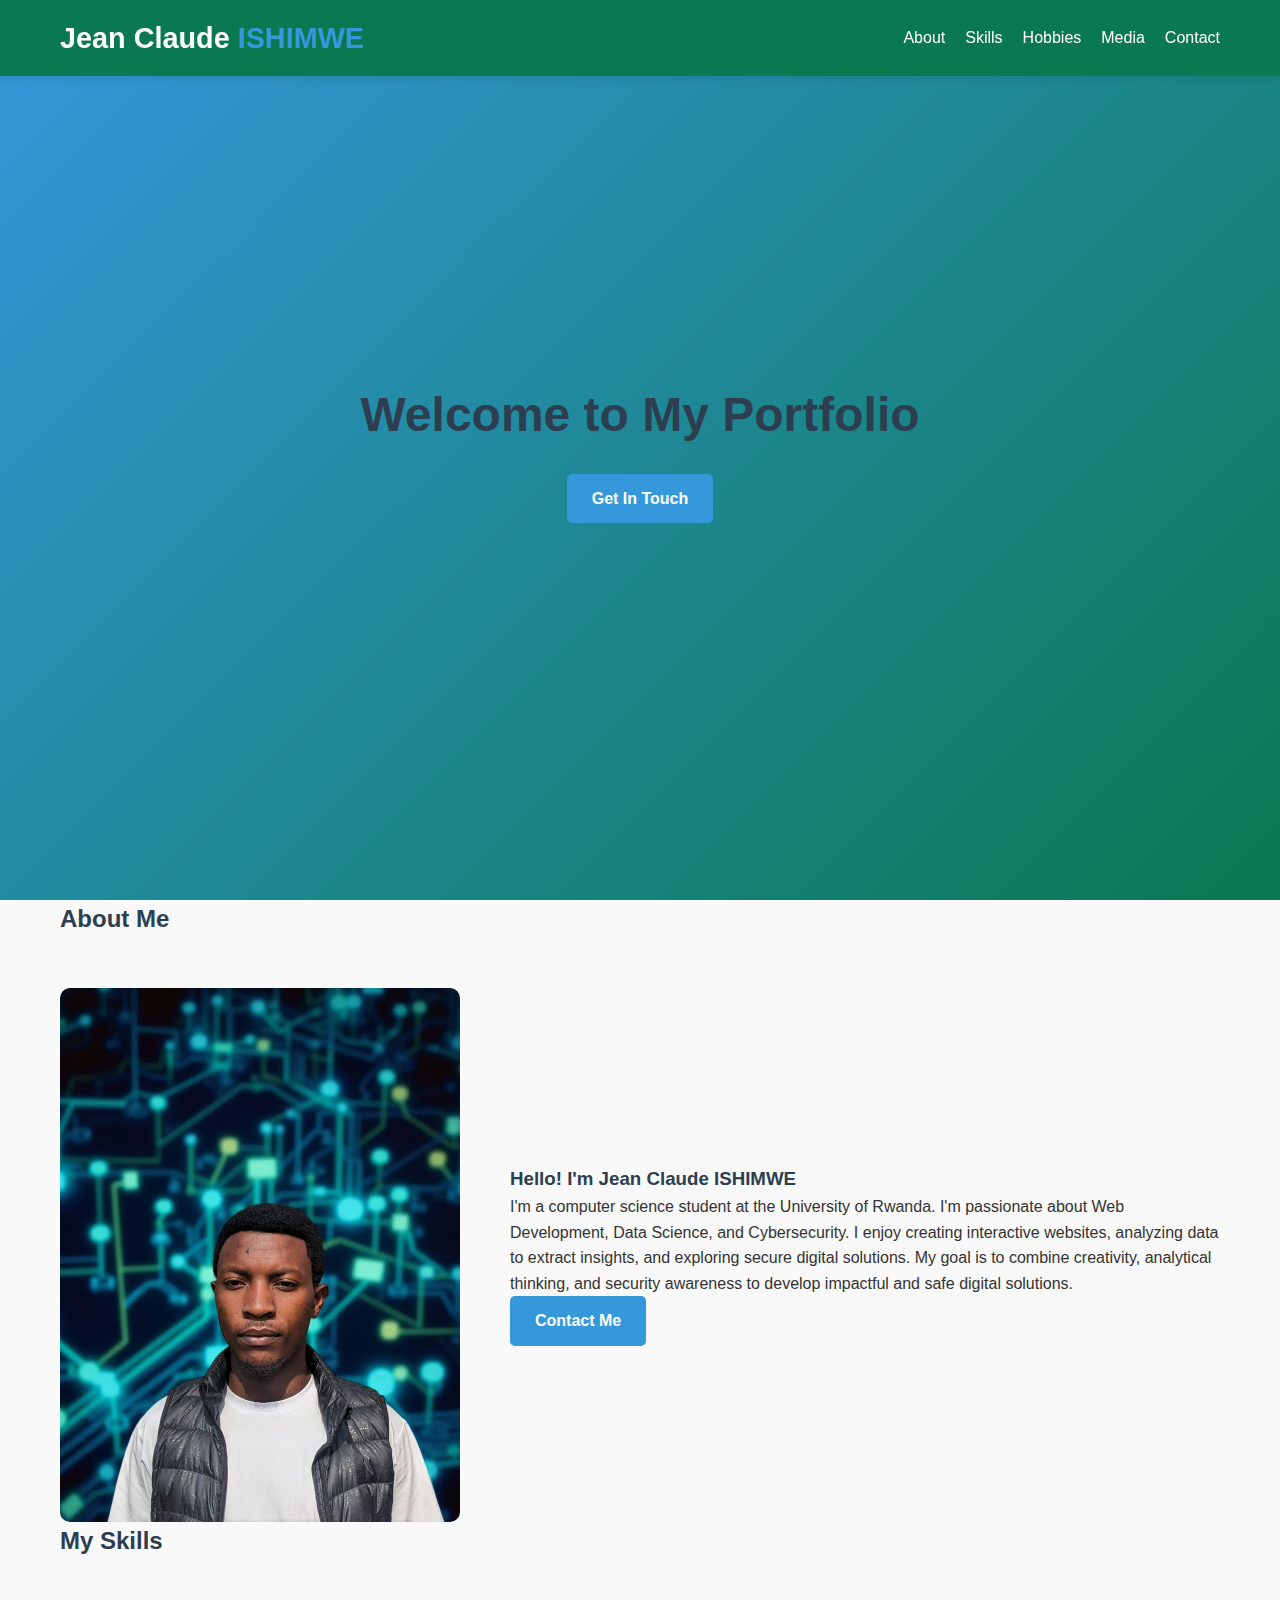
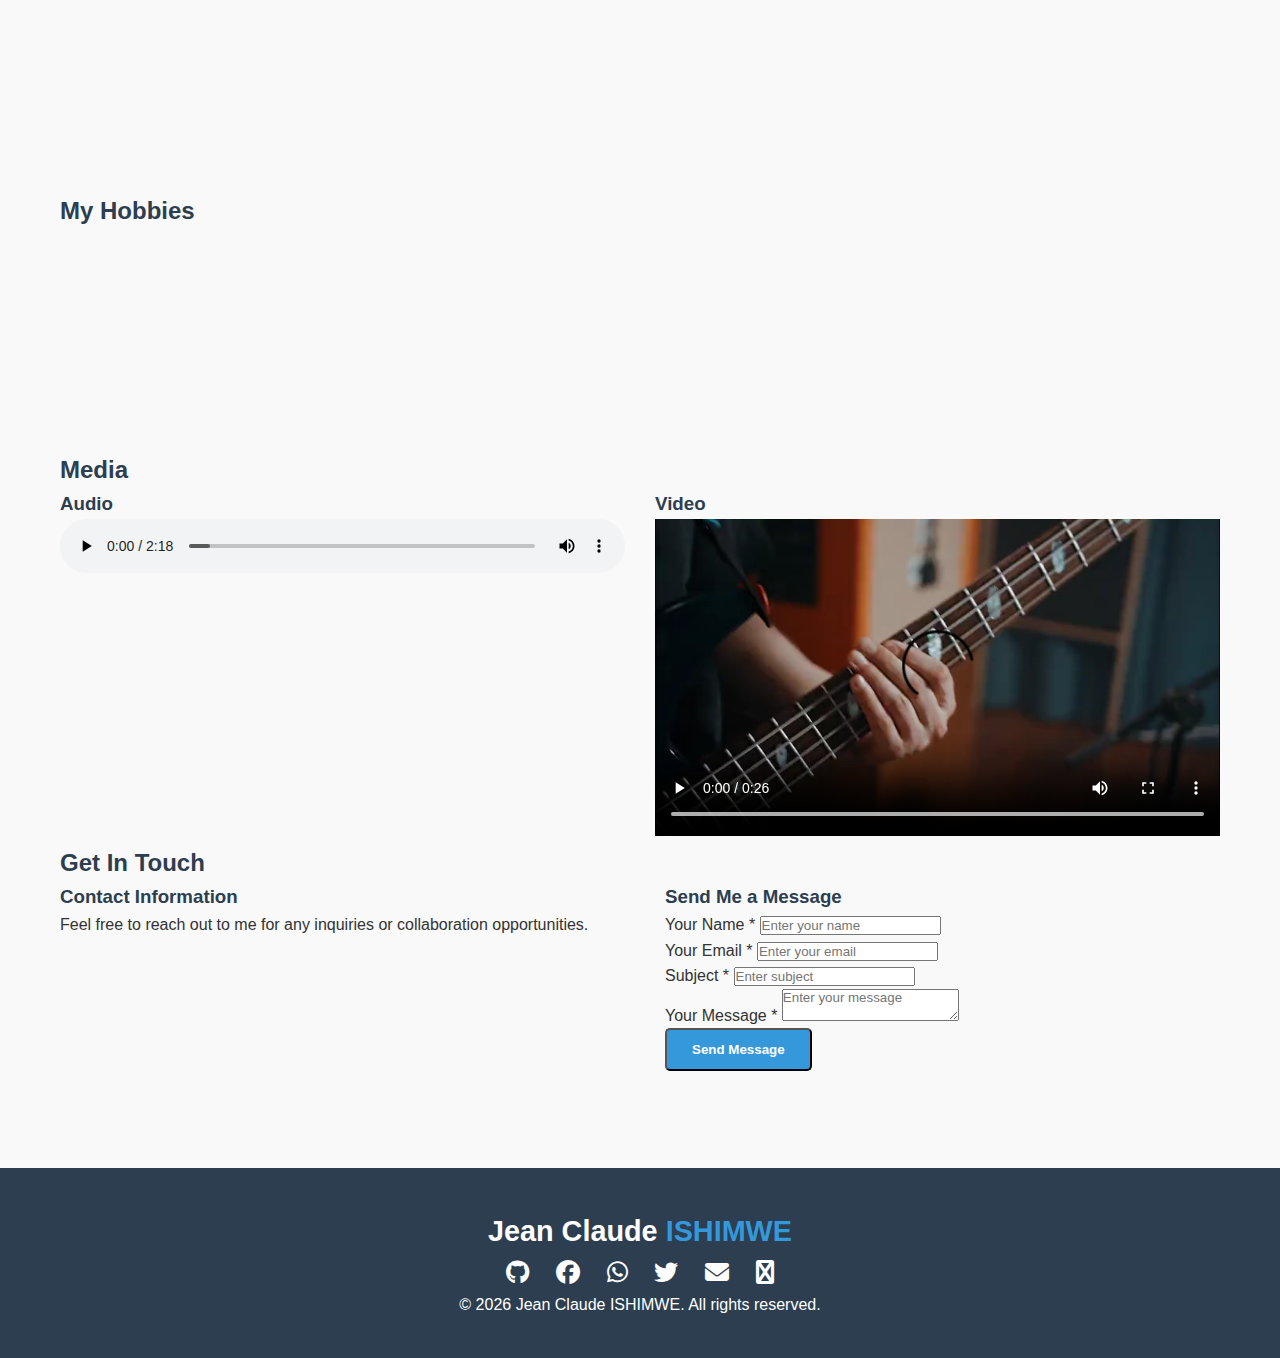
<file: index.html>
<!DOCTYPE html>
<html lang="en">
<head>
    <meta charset="UTF-8">
    <meta name="viewport" content="width=device-width, initial-scale=1.0">
    <meta name="description" content="Jean Claude ISHIMWE - Computer Science Student Portfolio specializing in Web Development, Data Science, and Cybersecurity">
    <title>Jean Claude ISHIMWE | Portfolio</title>
    <link rel="stylesheet" href="https://cdnjs.cloudflare.com/ajax/libs/font-awesome/6.4.0/css/all.min.css">
    <link rel="stylesheet" href="styles.css">
</head>
<body>
    <!-- Skip to main content for accessibility -->
    <a href="#main-content" class="skip-link">Skip to main content</a>

    <!-- Header & Navigation -->
    <header role="banner">
        <div class="container">
            <nav role="navigation" aria-label="Main navigation">
                <a href="#" class="logo" aria-label="Jean Claude ISHIMWE Home">
                    Jean Claude<span> ISHIMWE</span>
                </a>
                <button class="mobile-menu-toggle" aria-label="Toggle mobile menu" aria-expanded="false">
                    <span class="hamburger"></span>
                    <span class="hamburger"></span>
                    <span class="hamburger"></span>
                </button>
                <ul class="nav-links">
                    <li><a href="#about">About</a></li>
                    <li><a href="#skills">Skills</a></li>
                    <li><a href="#hobbies">Hobbies</a></li>
                    <li><a href="#media">Media</a></li>
                    <li><a href="#contact">Contact</a></li>
                </ul>
            </nav>
        </div>
    </header>

    <main id="main-content">
        <!-- Hero Section -->
        <section id="hero" class="hero">
            <div class="container">
                <div class="hero-content">
                    <h1 class="fade-in">Welcome to My Portfolio</h1>
                    <p class="fade-in-delay">Computer Science Student | Web Developer | Data Enthusiast</p>
                    <a href="#contact" class="btn fade-in-delay-2">Get In Touch</a>
                </div>
            </div>
        </section>

        <!-- About Section -->
        <section id="about">
            <div class="container">
                <h2>About Me</h2>
                <div class="about-content">
                    <div class="about-img">
                        <img src="images/Claude.png" alt="Jean Claude ISHIMWE portrait" loading="lazy">
                    </div>
                    <div class="about-text">
                        <h3>Hello! I'm Jean Claude ISHIMWE</h3>
                        <p>I'm a computer science student at the University of Rwanda. I'm passionate 
                            about Web Development, Data Science, and Cybersecurity. I enjoy creating 
                            interactive websites, analyzing data to extract insights, and exploring 
                            secure digital solutions. My goal is to combine creativity, analytical thinking, 
                            and security awareness to develop impactful and safe digital solutions.
                        </p>
                        <a href="#contact" class="btn">Contact Me</a>
                    </div>
                </div>
            </div>
        </section>

        <!-- Skills Section -->
        <section class="skills" id="skills">
            <div class="container">
                <h2>My Skills</h2>
                <div class="skills-container">
                    <article class="skill-category">
                        <h3><i class="fas fa-code" aria-hidden="true"></i> Software Development</h3>
                       <div class="skill-item">
                            <div class="skill-name">
                                <span>HTML & CSS</span>
                                <span class="skill-percentage">75%</span>
                            </div>
                            <div class="skill-bar" role="progressbar" aria-valuenow="75" aria-valuemin="0" aria-valuemax="100" aria-label="HTML & CSS proficiency 75%">
                                <div class="skill-level" data-level="75" style="width: 75%;"></div>
                            </div>
                        </div>
                        <div class="skill-item">
                            <div class="skill-name">
                                <span>JavaScript</span>
                                <span class="skill-percentage">68%</span>
                            </div>
                            <div class="skill-bar" role="progressbar" aria-valuenow="68" aria-valuemin="0" aria-valuemax="100" aria-label="JavaScript proficiency 50%">
                                <div class="skill-level" data-level="68" style="width: 68%;"></div>
                            </div>
                        </div>
                        <div class="skill-item">
                            <div class="skill-name">
                                <span>Python</span>
                                <span class="skill-percentage">65%</span>
                            </div>
                            <div class="skill-bar" role="progressbar" aria-valuenow="65" aria-valuemin="0" aria-valuemax="100" aria-label="Python proficiency 60%">
                                <div class="skill-level" data-level="65" style="width: 65%;"></div>
                            </div>
                        </div>
                        <div class="skill-item">
                            <div class="skill-name">
                                <span>React.js</span>
                                <span class="skill-percentage">55%</span>
                            </div>
                            <div class="skill-bar" role="progressbar" aria-valuenow="55" aria-valuemin="0" aria-valuemax="100" aria-label="React.js proficiency 55%">
                                <div class="skill-level" data-level="45" style="width: 55%;"></div>
                            </div>
                        </div>
                    </article>
                    <article class="skill-category">
                        <h3><i class="fas fa-tools" aria-hidden="true"></i> Tools & Others</h3>
                        <div class="skill-item">
                            <div class="skill-name">
                                <span>VS Code</span>
                                <span class="skill-percentage">85%</span>
                            </div>
                            <div class="skill-bar" role="progressbar" aria-valuenow="85" aria-valuemin="0" aria-valuemax="100" aria-label="Figma proficiency 85%">
                                <div class="skill-level" data-level="85" style="width: 85%;"></div>
                            </div>
                        </div>
                        <div class="skill-item">
                            <div class="skill-name">
                                <span>Git</span>
                                <span class="skill-percentage">60%</span>
                            </div>
                            <div class="skill-bar" role="progressbar" aria-valuenow="60" aria-valuemin="0" aria-valuemax="100" aria-label="Git proficiency 60%">
                                <div class="skill-level" data-level="60" style="width: 60%;"></div>
                            </div>
                        </div>
                        <div class="skill-item">
                            <div class="skill-name">
                                <span>Jupyter notebook</span>
                                <span class="skill-percentage">65%</span>
                            </div>
                            <div class="skill-bar" role="progressbar" aria-valuenow="65" aria-valuemin="0" aria-valuemax="100" aria-label="Figma proficiency 85%">
                                <div class="skill-level" data-level="65" style="width: 65%;"></div>
                            </div>
                        </div>
                        <div class="skill-item">
                            <div class="skill-name">
                                <span>ChatGPT & Claude</span>
                                <span class="skill-percentage">90%</span>
                            </div>
                            <div class="skill-bar" role="progressbar" aria-valuenow="80" aria-valuemin="0" aria-valuemax="100" aria-label="ChatGPT proficiency 80%">
                                <div class="skill-level" data-level="90" style="width: 90%;"></div>
                            </div>
                        </div>
                    </article>
                </div>
            </div>
        </section>

        <!-- Hobbies Section -->
        <section id="hobbies">
            <div class="container">
                <h2>My Hobbies</h2>
                <div class="hobbies-grid">
                    <article class="hobby-item">
                        <div class="hobby-img">
                            <img src="images/coding.webp" alt="Coding illustration" loading="lazy">
                        </div>
                        <h3>Coding</h3>
                    </article>

                    <article class="hobby-item">
                        <div class="hobby-img">
                            <img src="images/football.jpg" alt="Football illustration" loading="lazy">
                        </div>
                        <h3>Football</h3>
                    </article>

                    <article class="hobby-item">
                        <div class="hobby-img">
                            <img src="images/swimming.jpg" alt="Swimming illustration" loading="lazy">
                        </div>
                        <h3>Swimming</h3>
                    </article>

                    <article class="hobby-item">
                        <div class="hobby-img">
                            <img src="images/singing.webp" alt="Singing illustration" loading="lazy">
                        </div>
                        <h3>Singing</h3>
                    </article>
                </div>
            </div>
        </section>

        <!-- Media Section -->
        <section id="media" class="media-section">
            <div class="container">
                <h2>Media</h2>
                <div class="my-media">
                    <div class="media-item">
                        <h3>Audio</h3>
                        <audio controls aria-label="Audio track">
                            <source src="media/track.mp3" type="audio/mpeg">
                            Your browser does not support the audio element.
                        </audio>
                    </div>

                    <div class="media-item">
                        <h3>Video</h3>
                        <video controls aria-label="Video content">
                            <source src="media/performance1.mp4" type="video/mp4">
                            Your browser does not support the video element.
                        </video>
                    </div>
                </div>
            </div>
        </section>

        <!-- Contact Section -->
        <section class="contact" id="contact">
            <div class="container">
                <h2>Get In Touch</h2>
                <div class="contact-container">
                    <div class="contact-info">
                        <h3>Contact Information</h3>
                        <p>Feel free to reach out to me for any inquiries or collaboration opportunities.</p>
                        <div class="contact-item">
                            <div class="contact-icon">
                                <i class="fas fa-map-marker-alt" aria-hidden="true"></i>
                            </div>
                            <div>
                                <h4>Location</h4>
                                <p>Kigali, Rwanda</p>
                            </div>
                        </div>
                        <div class="contact-item">
                            <div class="contact-icon">
                                <i class="fas fa-envelope" aria-hidden="true"></i>
                            </div>
                            <div>
                                <h4>Email</h4>
                                <p><a href="mailto:claudeish88@gmail.com">claudeish88@gmail.com</a></p>
                            </div>
                        </div>
                        <div class="contact-item">
                            <div class="contact-icon">
                                <i class="fas fa-phone" aria-hidden="true"></i>
                            </div>
                            <div>
                                <h4>Phone</h4>
                                <p><a href="tel:+250783326529">+250 783 326 529</a></p>
                            </div>
                        </div>
                    </div>
                    <div class="contact-form">
                        <h3>Send Me a Message</h3>
                        <form id="contactForm" novalidate>
                            <div class="form-group">
                                <label for="name">Your Name <span class="required">*</span></label>
                                <input type="text" id="name" name="name" class="form-control" placeholder="Enter your name" required aria-required="true">
                                <span class="error-message" role="alert"></span>
                            </div>
                            <div class="form-group">
                                <label for="email">Your Email <span class="required">*</span></label>
                                <input type="email" id="email" name="email" class="form-control" placeholder="Enter your email" required aria-required="true">
                                <span class="error-message" role="alert"></span>
                            </div>
                            <div class="form-group">
                                <label for="subject">Subject <span class="required">*</span></label>
                                <input type="text" id="subject" name="subject" class="form-control" placeholder="Enter subject" required aria-required="true">
                                <span class="error-message" role="alert"></span>
                            </div>
                            <div class="form-group">
                                <label for="message">Your Message <span class="required">*</span></label>
                                <textarea id="message" name="message" class="form-control" placeholder="Enter your message" required aria-required="true"></textarea>
                                <span class="error-message" role="alert"></span>
                            </div>
                            <button type="submit" class="btn">Send Message</button>
                        </form>
                        <div id="formSuccess" class="success-message" role="alert" aria-live="polite"></div>
                    </div>
                </div>
            </div>
        </section>
    </main>

    <!-- Footer -->
    <footer role="contentinfo">
        <div class="container">
            <div class="footer-content">
                <div class="logo">Jean Claude <span>ISHIMWE</span></div>
                <div class="social-links" role="navigation" aria-label="Social media links">
                    <a href="https://github.com/Tech2024ish" target="_blank" rel="noopener noreferrer" aria-label="GitHub profile">
                        <i class="fab fa-github" aria-hidden="true"></i>
                    </a>
                    <a href="https://www.facebook.com/profile.php?id=100091931860888" target="_blank" rel="noopener noreferrer" aria-label="Facebook profile">
                        <i class="fab fa-facebook" aria-hidden="true"></i>
                    </a>
                    <a href="https://wa.me/250783326529" target="_blank" rel="noopener noreferrer" aria-label="WhatsApp contact">
                        <i class="fab fa-whatsapp" aria-hidden="true"></i>
                                            </a>
                    <a href="https://twitter.com/JeanClaude07833" target="_blank" rel="noopener noreferrer" aria-label="Twitter profile">
                        <i class="fab fa-twitter" aria-hidden="true"></i>
                    </a>
                    <a href="mailto:ishclaude88@gmail.com" aria-label="Send email">
                        <i class="fas fa-envelope" aria-hidden="true"></i>
                    </a>
                    <a href="https://www.linkedin.com/in/ishimwe-jean-claude-goslish" target="_blank" taria-label="LinkedIn profile">
                        <i class="fas fa-linkedin" aria-hidden="true"></i>
                    </a>
                </div>
            </div>
            <div class="copyright">
                <p>&copy; <span id="currentYear"></span> Jean Claude ISHIMWE. All rights reserved.</p>
            </div>
        </div>
    </footer>

    <!-- Scroll to Top Button -->
    <button id="scrollToTop" class="scroll-to-top" aria-label="Scroll to top">
        <i class="fas fa-arrow-up" aria-hidden="true"></i>
    </button>

    <script src="script.js"></script>
</body>
</html>
</file>
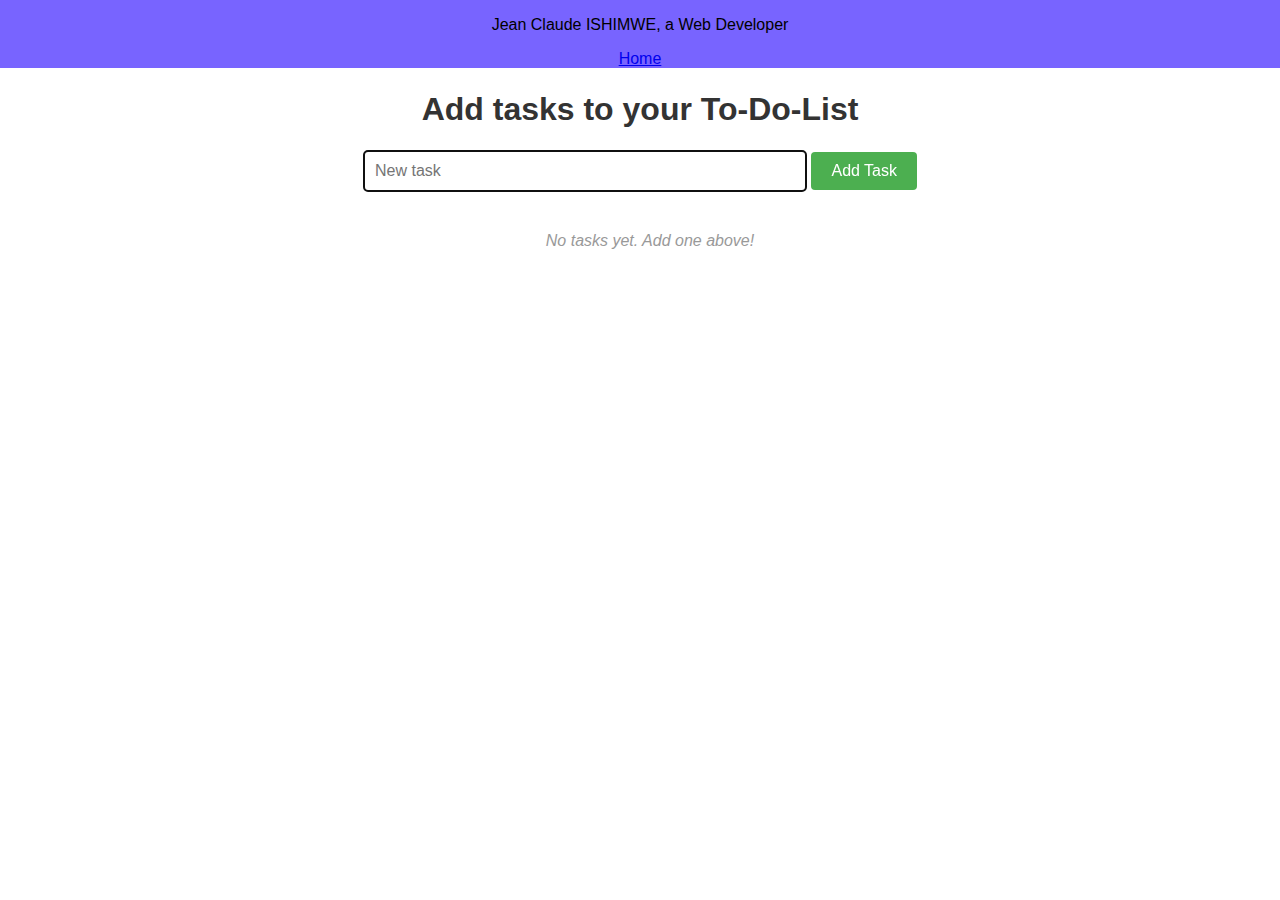
<file: to-do-list.html>
<!DOCTYPE html>
<html>
<head>
    <title>Tasks</title>
    <style>
        body {
            font-family: Arial, sans-serif;
            max-width: 600px;
            margin: 50px auto;
            padding: 20px;
            text-align: center;
        }

        #my-header{
            position: fixed;
            background-color: rgb(120,100,255);
            text-align: top;
            z-index: 1000;
            top: 0;
            left: 0;
            width: 100%;
        }
        #my-header nav{
            direction: none;
        }
        h1 {
            color: #333;
        }
        form {
            margin-bottom: 20px;
        }
        input[type="text"] {
            padding: 10px;
            width: 70%;
            font-size: 16px;
            border: 2px solid #ddd;
            border-radius: 4px;
        }
        input[type="submit"] {
            padding: 10px 20px;
            font-size: 16px;
            background-color: #4CAF50;
            color: white;
            border: none;
            border-radius: 4px;
            cursor: pointer;
        }
        input[type="submit"]:hover {
            background-color: #45a049;
        }
        ol {
            padding-left: 20px;
        }
        .task-item {
            background-color: #f9f9f9;
            padding: 12px;
            margin-bottom: 8px;
            border-radius: 4px;
            display: flex;
            justify-content: space-between;
            align-items: center;
            border-left: 4px solid #4CAF50;
        }
        .delete-btn {
            background-color: #f44336;
            color: white;
            border: none;
            padding: 6px 12px;
            border-radius: 4px;
            cursor: pointer;
            font-size: 14px;
        }
        .delete-btn:hover {
            background-color: #da190b;
        }
        .empty-message {
            color: #999;
            font-style: italic;
            text-align: center;
            padding: 20px;
        }
    </style>
</head>
<body>
    <header id="my-header">
        <p>Jean Claude <span>ISHIMWE,</span> a Web Developer</p>
        <nav>
            <a href="index.html">Home</a>
        </nav>
    </header>
    <h1>Add tasks to your To-Do-List</h1>

    <form id="task-form">
        <input type="text" name="task" id="task" placeholder="New task" autofocus>
        <input type="submit" value="Add Task">
    </form>

    <ol id="task-list"></ol>

    <script>
        document.addEventListener('DOMContentLoaded', function() {
            const form = document.querySelector('#task-form');
            const taskInput = document.querySelector('#task');
            const taskList = document.querySelector('#task-list');
            
            // Load tasks from localStorage
            let tasks = JSON.parse(localStorage.getItem('tasks')) || [];

            // Save tasks to localStorage
            function saveTasks() {
                localStorage.setItem('tasks', JSON.stringify(tasks));
            }

            // Render tasks
            function renderTasks() {
                taskList.innerHTML = '';
                
                if (tasks.length === 0) {
                    taskList.innerHTML = '<div class="empty-message">No tasks yet. Add one above!</div>';
                    return;
                }

                tasks.forEach((task, index) => {
                    const li = document.createElement('li');
                    li.className = 'task-item';
                    
                    const taskText = document.createElement('span');
                    taskText.textContent = task;
                    
                    const deleteBtn = document.createElement('button');
                    deleteBtn.textContent = 'Delete';
                    deleteBtn.className = 'delete-btn';
                    deleteBtn.onclick = () => deleteTask(index);
                    
                    li.appendChild(taskText);
                    li.appendChild(deleteBtn);
                    taskList.appendChild(li);
                });
            }

            // Add a task
            function addTask(taskText) {
                tasks.push(taskText);
                saveTasks();
                renderTasks();
            }

            // Delete a task
            function deleteTask(index) {
                tasks.splice(index, 1);
                saveTasks();
                renderTasks();
            }

            // Handle form submit
            form.onsubmit = (e) => {
                e.preventDefault();
                const task = taskInput.value.trim();
                if (task) {
                    addTask(task);
                    taskInput.value = '';
                    taskInput.focus();
                } else {
                    alert('Please enter a task!');
                }
            };

            // Initial render
            renderTasks();
        });
    </script>
</body>
</html>
</file>
<file: styles.css>
/* ================== BASE STYLES ================== */
* {
    margin: 0;
    padding: 0;
    box-sizing: border-box;
    font-family: 'Segoe UI', Tahoma, Geneva, Verdana, sans-serif;
}

body {
    line-height: 1.6;
    color: #333;
    background-color: #f9f9f9;
    scroll-behavior: smooth;
}

a {
    text-decoration: none;
    color: inherit;
}

.container {
    max-width: 1200px;
    margin: 0 auto;
    padding: 0 20px;
}

h1,h2,h3,h4 {
    color: #2c3e50;
}

/* ================== HEADER & NAV ================== */
header {
    background-color: #0a7850;
    position: fixed;
    top: 0;
    width: 100%;
    z-index: 1000;
    box-shadow: 0 2px 10px rgba(0,0,0,0.1);
}

nav {
    display: flex;
    justify-content: space-between;
    align-items: center;
    padding: 15px 0;
}

.logo {
    font-size: 1.8rem;
    font-weight: bold;
    color: #fff;
}

.logo span {
    color: #3498db;
}

.nav-links {
    display: flex;
    list-style: none;
}

.nav-links li {
    margin-left: 20px;
}

.nav-links a {
    font-weight: 500;
    color: #fff;
    transition: color 0.3s ease;
}

.nav-links a:hover,
.nav-links a:focus {
    color: #3498db;
}

/* Mobile Menu */
.mobile-menu-toggle {
    display: none;
    flex-direction: column;
    justify-content: space-between;
    width: 30px;
    height: 21px;
    background: none;
    border: none;
    cursor: pointer;
}

.hamburger {
    height: 3px;
    width: 100%;
    background-color: #fff;
    border-radius: 3px;
}

/* Skip Link */
.skip-link {
    position: absolute;
    left: -1000px;
    top: 0;
    background: #3498db;
    color: #fff;
    padding: 8px;
    z-index: 100;
}

.skip-link:focus {
    left: 10px;
}

/* ================== HERO ================== */
.hero {
    display: flex;
    justify-content: center;
    align-items: center;
    height: 100vh;
    background: linear-gradient(135deg, #3498db, #0a7850);
    color: white;
    text-align: center;
    padding: 0 20px;
}

.hero h1 {
    font-size: 3rem;
    margin-bottom: 10px;
}

.hero p {
    font-size: 1.2rem;
    margin-bottom: 20px;
}

.btn {
    display: inline-block;
    padding: 12px 25px;
    background-color: #3498db;
    color: #fff;
    border-radius: 5px;
    font-weight: 600;
    cursor: pointer;
    transition: all 0.3s ease;
}

.btn:hover,
.btn:focus {
    background-color: #2c3e50;
    transform: translateY(-2px);
}

/* ================== ABOUT ================== */
.about-content {
    display: flex;
    gap: 50px;
    align-items: center;
    flex-wrap: wrap;
    margin-top: 50px;
}

.about-img img {
    width: 100%;
    max-width: 400px;
    border-radius: 10px;
    display: block;
}

.about-text {
    flex: 1;
}

/* ================== SKILLS ================== */
.skills-container {
    display: grid;
    grid-template-columns: repeat(auto-fit, minmax(280px, 1fr));
    gap: 30px;
}

.skill-category {
    background-color: #fff;
    padding: 20px;
    border-radius: 10px;
    box-shadow: 0 5px 15px rgba(0,0,0,0.05);
}

.skill-name {
    display: flex;
    justify-content: space-between;
    margin-bottom: 5px;
}

.skill-bar {
    width: 100%;
    height: 10px;
    background-color: #e0e0e0;
    border-radius: 5px;
    overflow: hidden;
}

.skill-level {
    height: 100%;
    width: 100%;
    background-color: #3498db;
    transition: width 1s ease;
}

/* ================== HOBBIES ================== */
.hobbies-grid {
    display: grid;
    grid-template-columns: repeat(auto-fit, minmax(180px, 1fr));
    gap: 30px;
    margin-top: 30px;
    text-align: center;
}

.hobby-img {
    border-radius: 50%;
    overflow: hidden;
    width: 150px;
    height: 150px;
    margin: 0 auto 10px auto;
}

.hobby-img img {
    width: 100%;
    height: 100%;
    object-fit: cover;
    transition: transform 0.3s ease;
}

.hobby-img img:hover {
    transform: scale(1.1);
}

/* ================== MEDIA ================== */
.my-media {
    display: flex;
    gap: 30px;
    flex-wrap: wrap;
}

.media-item {
    flex: 1;
    min-width: 300px;
}
audio, video{
    width: 100%;
}

/* ================== CONTACT ================== */
.contact-container {
    display: flex;
    gap: 50px;
    flex-wrap: wrap;
}

.contact-info, .contact-form {
    flex: 1;
    min-width: 300px;
}

.error-message{
    color: #ff0000;
}

#formSuccess{
    color: rgb(0,255,0);
}
/* ================== FOOTER ================== */
footer {
    background-color: #2c3e50;
    color: white;
    padding: 40px 20px;
    text-align: center;
}

.social-links a {
    color: white;
    margin: 0 10px;
    font-size: 1.5rem;
}

.social-links a:hover,
.social-links a:focus {
    color: #3498db;
}

/* ================== SCROLL TO TOP ================== */
.scroll-to-top {
    position: fixed;
    right: 20px;
    bottom: 20px;
    background: #3498db;
    color: white;
    border: none;
    border-radius: 50%;
    width: 45px;
    height: 45px;
    display: none;
    justify-content: center;
    align-items: center;
    cursor: pointer;
}

.scroll-to-top:hover,
.scroll-to-top:focus {
    background: #2c3e50;
}

/* ================== RESPONSIVE ================== */
@media (max-width: 768px) {
    .about-content {
        flex-direction: column;
        text-align: center;
    }

    .mobile-menu-toggle {
        display: flex;
    }

    .nav-links {
        display: none;
        flex-direction: column;
        gap: 15px;
        background-color: #0a7850;
        position: absolute;
        right: 0;
        top: 60px;
        padding: 15px;
        border-radius: 5px;
    }

    .nav-links.active {
        display: flex;
    }
}
</file>
